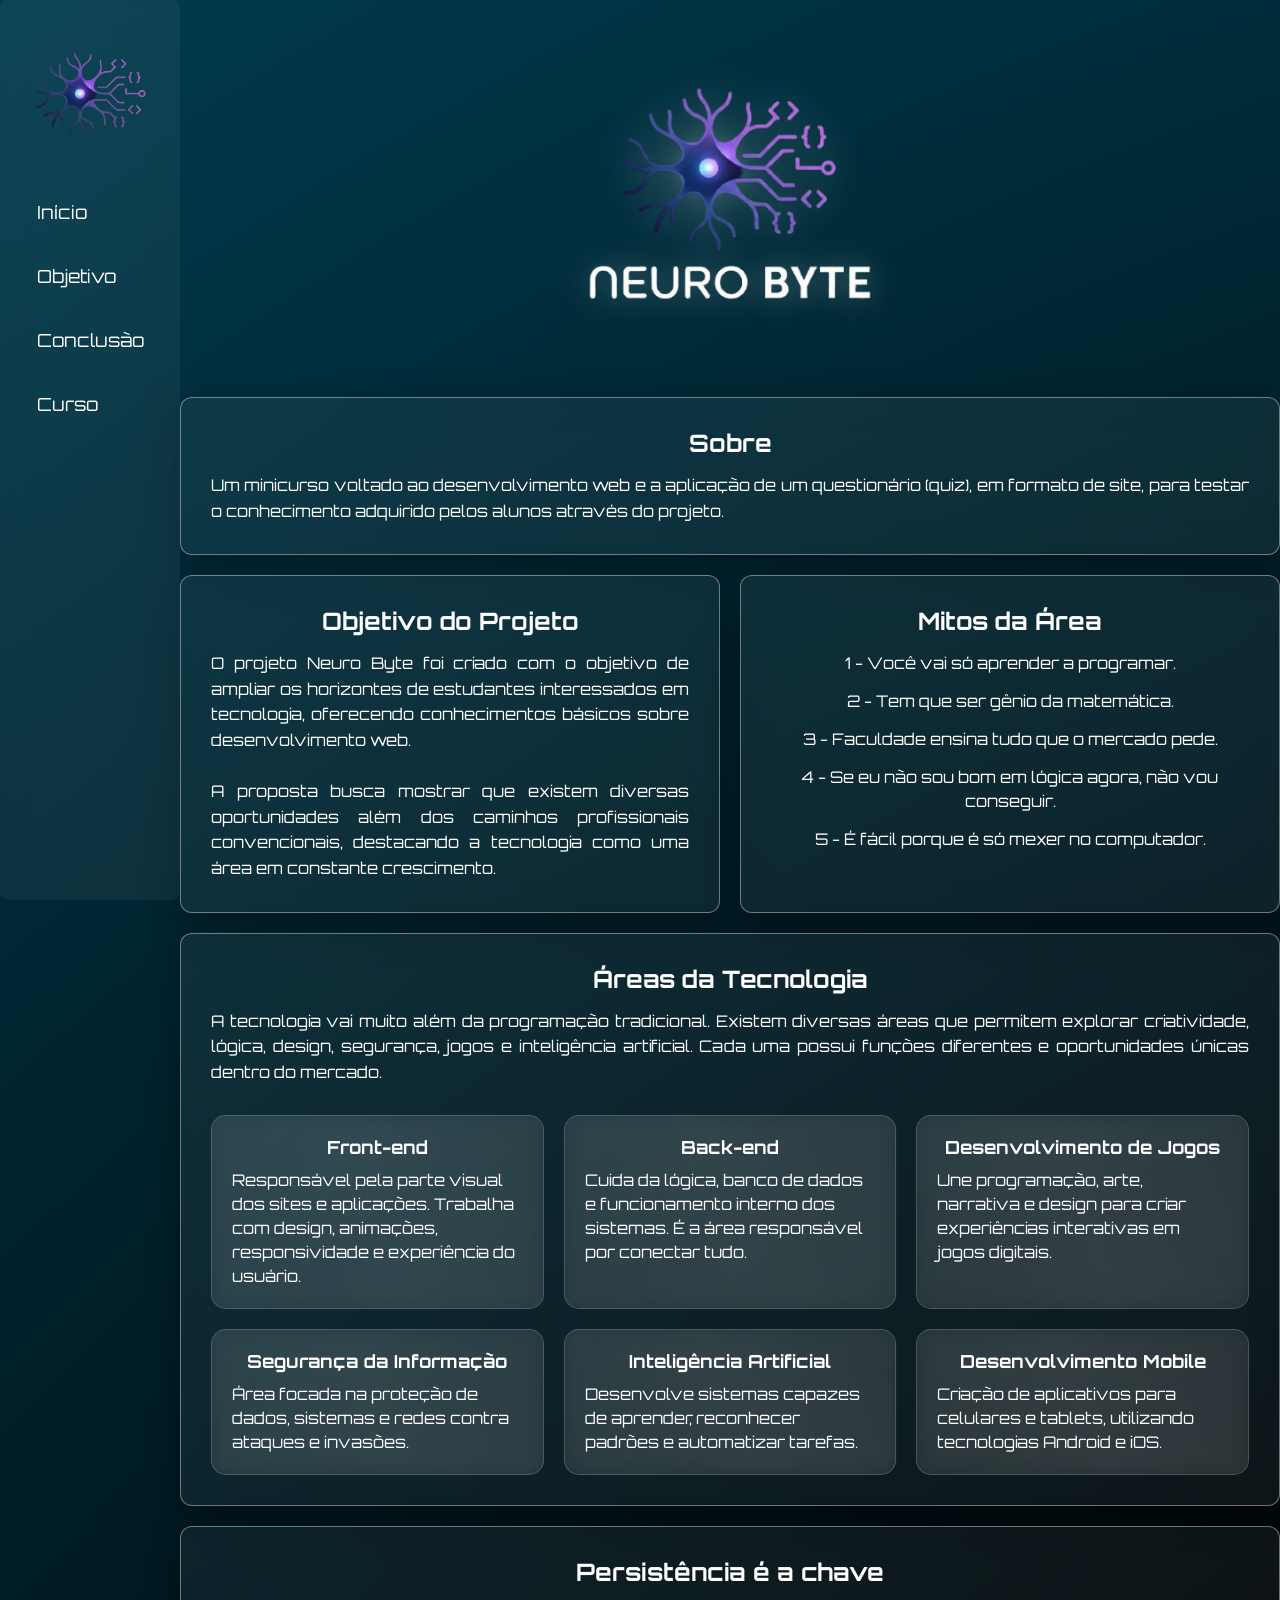
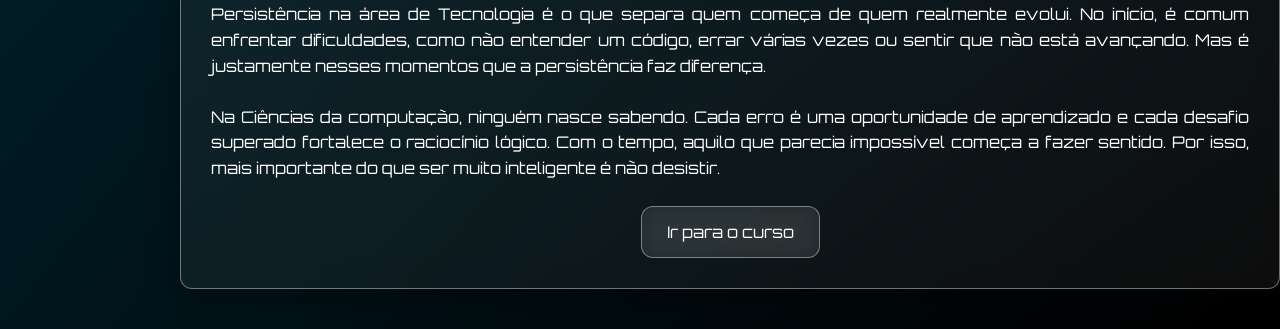
<file: index.html>
<!DOCTYPE html>
<html lang="pt-br">

<head>
    <meta charset="UTF-8">
    <meta name="viewport" content="width=device-width, initial-scale=1.0">
    <title>NeuroByte</title>

    <link rel="icon" type="image/png" href="acessos/imagens/logo-sidebar.png">
    <link rel="stylesheet" href="acessos/css/style.css">
    <link href="https://fonts.googleapis.com/css2?family=Orbitron:wght@400;700&display=swap" rel="stylesheet">
</head>

<body>
    <button class="hamburger" id="hamburger" aria-label="Abrir menu">
        <span></span><span></span><span></span>
    </button>
    <div class="menu-overlay" id="overlay"></div>

    <aside class="sidebar" id="sidebar">
        <div class="sidebar-header">
            <img src="acessos/imagens/logo-sidebar.png" alt="Logo Neuro Byte" style="width: 160px; height: auto; margin-bottom: 10px;">
        </div>
        <nav aria-label="Navegação principal">
            <ul>
                <li><a href="index.html" onclick="fecharMenu()">Início</a></li>
                <li><a href="#objetivo" onclick="fecharMenu()">Objetivo</a></li>
                <li><a href="#conclusao" onclick="fecharMenu()">Conclusão</a></li>
                <li><a href="paginas/curso.html" onclick="fecharMenu()">Curso</a></li>
            </ul>
        </nav>
    </aside>

    <script>
        const hamburger = document.getElementById('hamburger');
        const sidebar = document.getElementById('sidebar');
        const overlay = document.getElementById('overlay');
        hamburger.addEventListener('click', () => {
            sidebar.classList.toggle('aberto');
            overlay.classList.toggle('ativo');
        });
        overlay.addEventListener('click', fecharMenu);
        function fecharMenu() {
            sidebar.classList.remove('aberto');
            overlay.classList.remove('ativo');
        }
    </script>

    <div class="content-wrapper">
        <header>
            <img src="acessos/imagens/logo_neurobyte.png" alt="Logo Neuro Byte" class="header-logo">
        </header>

        <main>
            <section class="sobre" id="sobre">
                <h2> Sobre </h2>
                <p> Um minicurso voltado ao desenvolvimento web e a aplicação de um questionário (quiz), em formato de site, para testar o conhecimento adquirido pelos alunos através do projeto.</p>
            </section>

            <div class="secao-dupla">
                <section class="objetivo" id="objetivo">
                    <h2>Objetivo do Projeto</h2>
                    <p>
                        O projeto Neuro Byte foi criado com o objetivo de ampliar os horizontes de estudantes interessados em tecnologia, oferecendo conhecimentos básicos sobre desenvolvimento web.
                        <br><br>
                        A proposta busca mostrar que existem diversas oportunidades além dos caminhos profissionais convencionais, destacando a tecnologia como uma área em constante crescimento.
                    </p>
                </section>

                <section>
                    <h2>Mitos da Área</h2>
                    <ul class="mitos">
                        <li>1 - Você vai só aprender a programar.</li>
                        <li>2 - Tem que ser gênio da matemática.</li>
                        <li>3 - Faculdade ensina tudo que o mercado pede.</li>
                        <li>4 - Se eu não sou bom em lógica agora, não vou conseguir.</li>
                        <li>5 - É fácil porque é só mexer no computador.</li>
                    </ul>
                </section>
            </div>

            <section class="areas">
                <h2>Áreas da Tecnologia</h2>
                <p class="texto-areas">
                    A tecnologia vai muito além da programação tradicional. Existem diversas áreas que permitem explorar criatividade, lógica, design, segurança, jogos e inteligência artificial. Cada uma possui funções diferentes e oportunidades únicas dentro do mercado.
                </p>

                <div class="cards-container">
                    <div class="card-unid">
                        <h3>Front-end</h3>
                        <p>Responsável pela parte visual dos sites e aplicações. Trabalha com design, animações, responsividade e experiência do usuário.</p>
                    </div>

                    <div class="card-unid">
                        <h3>Back-end</h3>
                        <p>Cuida da lógica, banco de dados e funcionamento interno dos sistemas. É a área responsável por conectar tudo.</p>
                    </div>

                    <div class="card-unid">
                        <h3>Desenvolvimento de Jogos</h3>
                        <p>Une programação, arte, narrativa e design para criar experiências interativas em jogos digitais.</p>
                    </div>

                    <div class="card-unid">
                        <h3>Segurança da Informação</h3>
                        <p>Área focada na proteção de dados, sistemas e redes contra ataques e invasões.</p>
                    </div>

                    <div class="card-unid">
                        <h3>Inteligência Artificial</h3>
                        <p>Desenvolve sistemas capazes de aprender, reconhecer padrões e automatizar tarefas.</p>
                    </div>

                    <div class="card-unid">
                        <h3>Desenvolvimento Mobile</h3>
                        <p>Criação de aplicativos para celulares e tablets, utilizando tecnologias Android e iOS.</p>
                    </div>
                </div>
            </section>

            <section id="conclusao">
                <h2>Persistência é a chave</h2>
                <p>Persistência na área de Tecnologia é o que separa quem começa de quem realmente evolui. No início, é comum enfrentar dificuldades, como não entender um código, errar várias vezes ou sentir que não está avançando. Mas é justamente nesses momentos que a persistência faz diferença.
                    <br><br>
                    Na Ciências da computação, ninguém nasce sabendo. Cada erro é uma oportunidade de aprendizado e cada desafio superado fortalece o raciocínio lógico. Com o tempo, aquilo que parecia impossível começa a fazer sentido. Por isso, mais importante do que ser muito inteligente é não desistir.
                </p>
                <a href="paginas/curso.html" class="btn-pagina">Ir para o curso</a>
            </section>
        </main>
    </div>
</body>

</html>
</file>
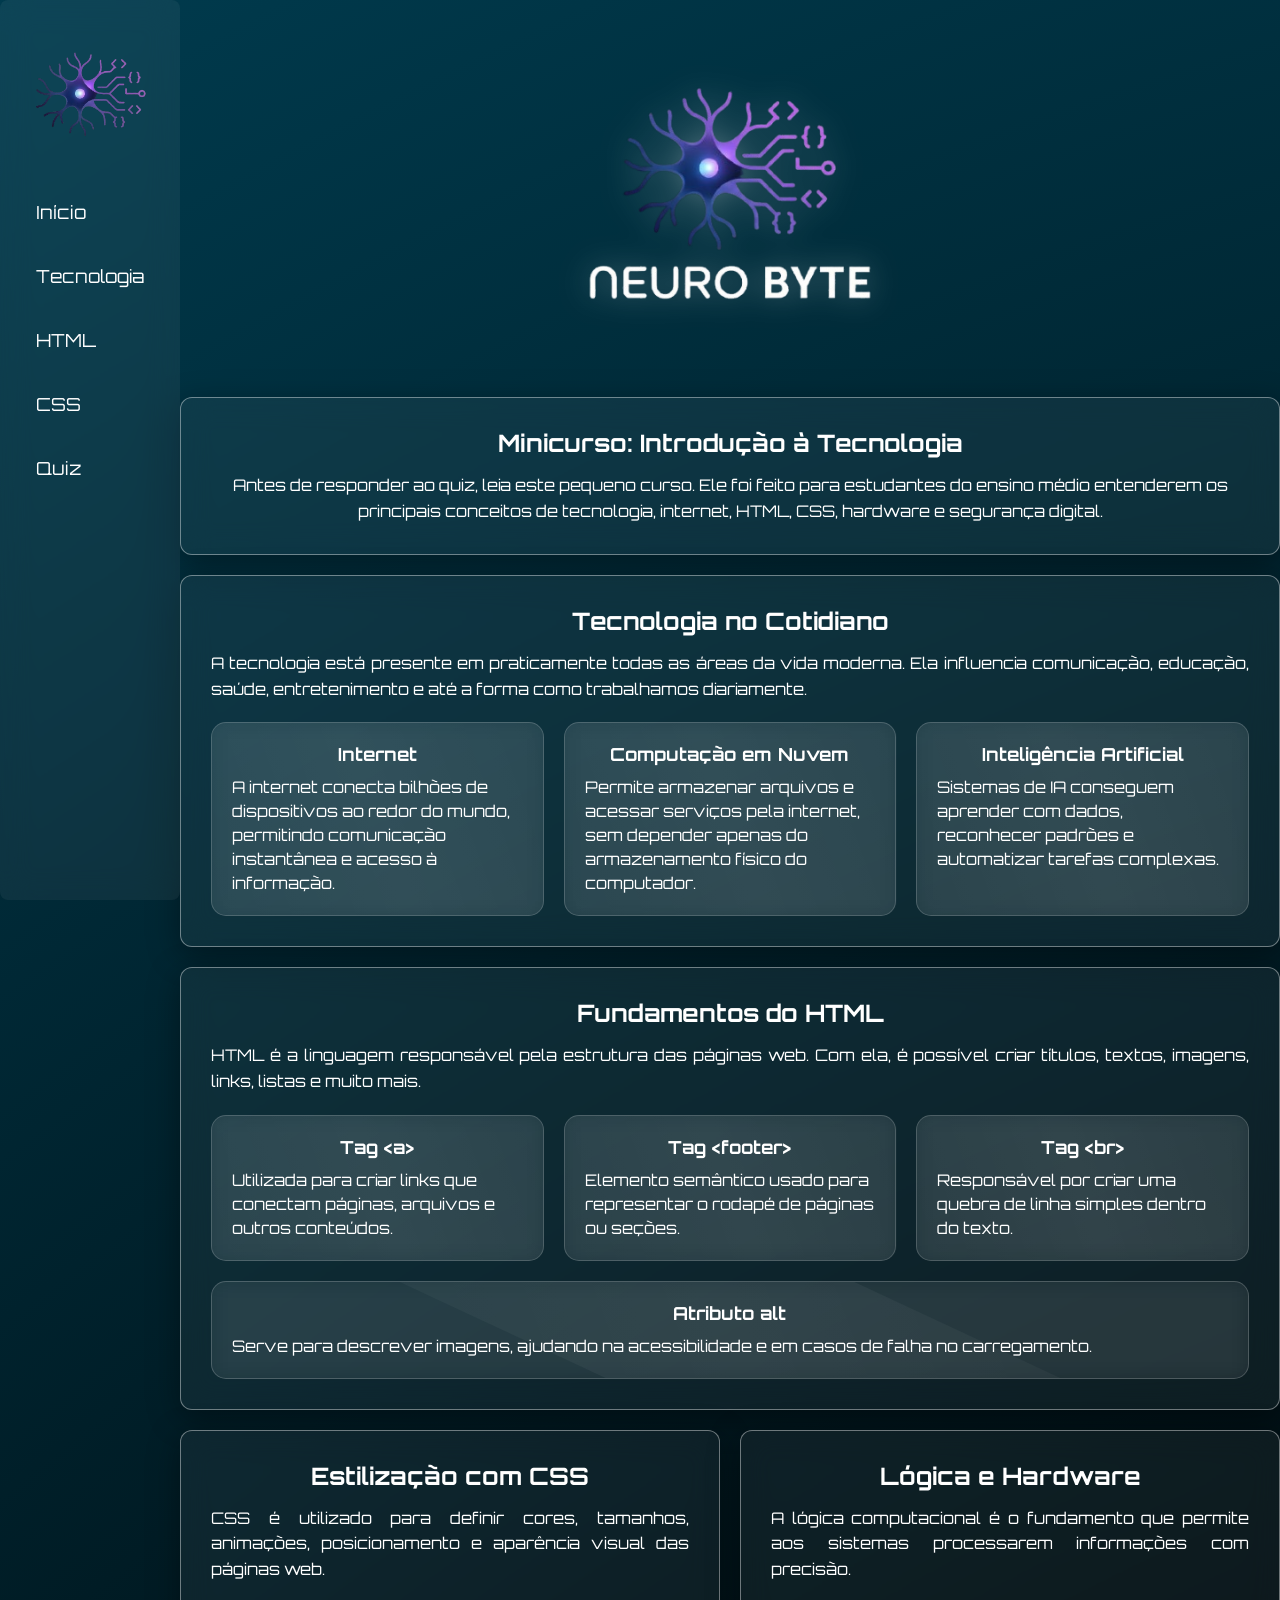
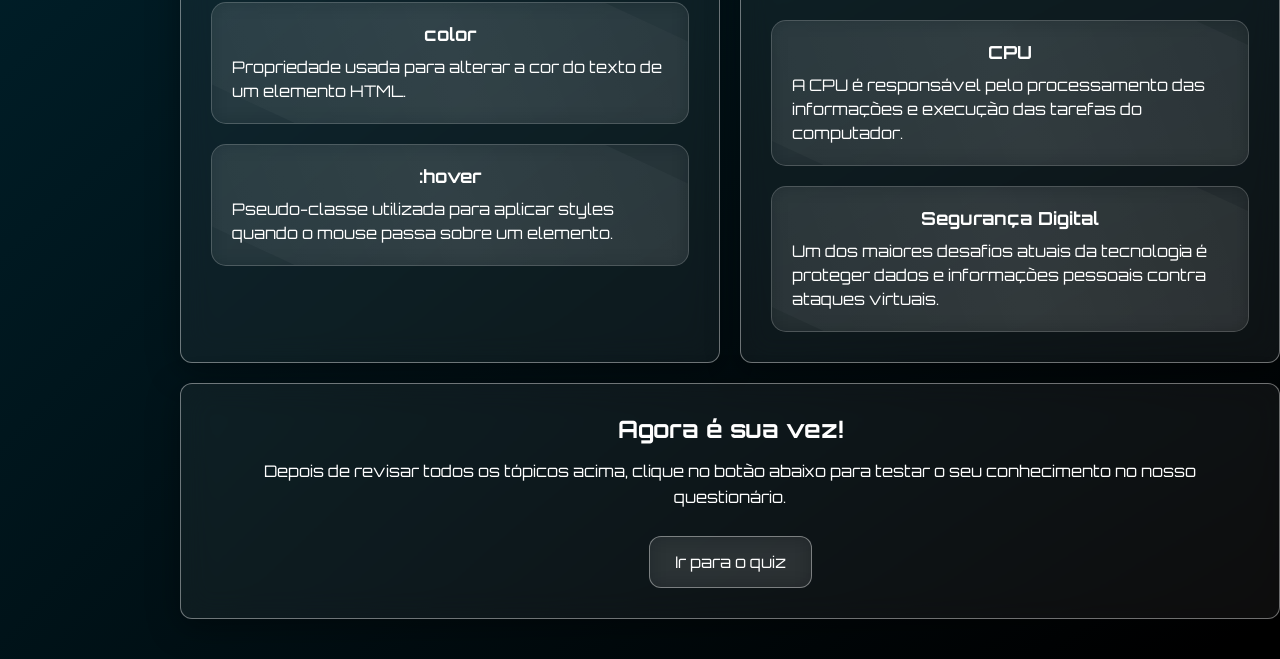
<file: paginas/curso.html>
<!DOCTYPE html>
<html lang="pt-br">

<head>
    <meta charset="UTF-8">
    <meta name="viewport" content="width=device-width, initial-scale=1.0">
    <title>Curso - NeuroByte</title>

    <link rel="icon" type="image/png" href="../acessos/imagens/logo-sidebar.png">
    <link rel="stylesheet" href="../acessos/css/style.css">
    <link href="https://fonts.googleapis.com/css2?family=Orbitron:wght@400;700&display=swap" rel="stylesheet">
</head>

<body>
    <button class="hamburger" id="hamburger" aria-label="Abrir menu">
        <span></span><span></span><span></span>
    </button>
    <div class="menu-overlay" id="overlay"></div>

    <aside class="sidebar" id="sidebar">
        <div class="sidebar-header">
            <img src="../acessos/imagens/logo-sidebar.png" alt="Logo Neuro Byte" style="width: 160px; height: auto; margin-bottom: 10px;">
        </div>
        <nav aria-label="Navegação principal">
            <ul>
                <li><a href="../index.html" onclick="fecharMenu()">Início</a></li>
                <li><a href="#tecnologia" onclick="fecharMenu()">Tecnologia</a></li>
                <li><a href="#html" onclick="fecharMenu()">HTML</a></li>
                <li><a href="#css" onclick="fecharMenu()">CSS</a></li>
                <li><a href="#quiz" onclick="fecharMenu()">Quiz</a></li>
            </ul>
        </nav>
    </aside>

    <script>
        const hamburger = document.getElementById('hamburger');
        const sidebar = document.getElementById('sidebar');
        const overlay = document.getElementById('overlay');
        hamburger.addEventListener('click', () => {
            sidebar.classList.toggle('aberto');
            overlay.classList.toggle('ativo');
        });
        overlay.addEventListener('click', fecharMenu);
        function fecharMenu() {
            sidebar.classList.remove('aberto');
            overlay.classList.remove('ativo');
        }
    </script>

    <div class="content-wrapper">
        <header>
            <img src="../acessos/imagens/logo_neurobyte.png" alt="Logo Neuro Byte" class="header-logo">
        </header>

        <main>
            <section style="margin-bottom: 20px;">
                <h2>Minicurso: Introdução à Tecnologia</h2>
                <p style="text-align: center;">
                    Antes de responder ao quiz, leia este pequeno curso. Ele foi feito para estudantes do ensino médio entenderem os principais conceitos de tecnologia, internet, HTML, CSS, hardware e segurança digital.
                </p>
            </section>

            <section id="tecnologia">
                <h2>Tecnologia no Cotidiano</h2>
                <p>A tecnologia está presente em praticamente todas as áreas da vida moderna. Ela influencia comunicação, educação, saúde, entretenimento e até a forma como trabalhamos diariamente.</p>

                <div class="cards-container">
                    <div class="card-unid">
                        <h3>Internet</h3>
                        <p>A internet conecta bilhões de dispositivos ao redor do mundo, permitindo comunicação instantânea e acesso à informação.</p>
                    </div>

                    <div class="card-unid">
                        <h3>Computação em Nuvem</h3>
                        <p>Permite armazenar arquivos e acessar serviços pela internet, sem depender apenas do armazenamento físico do computador.</p>
                    </div>

                    <div class="card-unid">
                        <h3>Inteligência Artificial</h3>
                        <p>Sistemas de IA conseguem aprender com dados, reconhecer padrões e automatizar tarefas complexas.</p>
                    </div>
                </div>
            </section>

            <section id="html">
                <h2>Fundamentos do HTML</h2>
                <p>HTML é a linguagem responsável pela estrutura das páginas web. Com ela, é possível criar títulos, textos, imagens, links, listas e muito mais.</p>

                <div class="cards-container">
                    <div class="card-unid">
                        <h3>Tag &lt;a&gt;</h3>
                        <p>Utilizada para criar links que conectam páginas, arquivos e outros conteúdos.</p>
                    </div>

                    <div class="card-unid">
                        <h3>Tag &lt;footer&gt;</h3>
                        <p>Elemento semântico usado para representar o rodapé de páginas ou seções.</p>
                    </div>

                    <div class="card-unid">
                        <h3>Tag &lt;br&gt;</h3>
                        <p>Responsável por criar uma quebra de linha simples dentro do texto.</p>
                    </div>

                    <div class="card-unid card-grande">
                        <h3>Atributo alt</h3>
                        <p>Serve para descrever imagens, ajudando na acessibilidade e em casos de falha no carregamento.</p>
                    </div>
                </div>
            </section>

            <div class="secao-dupla">
                <section id="css">
                    <h2>Estilização com CSS</h2>
                    <p>CSS é utilizado para definir cores, tamanhos, animações, posicionamento e aparência visual das páginas web.</p>
                    <div class="cards-container" style="grid-template-columns: 1fr;">
                        <div class="card-unid">
                            <h3>color</h3>
                            <p>Propriedade usada para alterar a cor do texto de um elemento HTML.</p>
                        </div>

                        <div class="card-unid">
                            <h3>:hover</h3>
                            <p>Pseudo-classe utilizada para aplicar styles quando o mouse passa sobre um elemento.</p>
                        </div>
                    </div>
                </section>

                <section>
                    <h2>Lógica e Hardware</h2>
                    <p>A lógica computacional é o fundamento que permite aos sistemas processarem informações com precisão.</p>
                    <div class="cards-container" style="grid-template-columns: 1fr; margin-top: 38px;">
                        <div class="card-unid">
                            <h3>CPU</h3>
                            <p>A CPU é responsável pelo processamento das informações e execução das tarefas do computador.</p>
                        </div>

                        <div class="card-unid">
                            <h3>Segurança Digital</h3>
                            <p>Um dos maiores desafios atuais da tecnologia é proteger dados e informações pessoais contra ataques virtuais.</p>
                        </div>
                    </div>
                </section>
            </div>

            <section id="quiz">
                <h2>Agora é sua vez!</h2>
                <p style="text-align: center;">
                    Depois de revisar todos os tópicos acima, clique no botão abaixo para testar o seu conhecimento no nosso questionário.
                </p>
                <a href="quiz.html" class="btn-pagina">Ir para o quiz</a>
            </section>
        </main>
    </div>
</body>

</html>
</file>
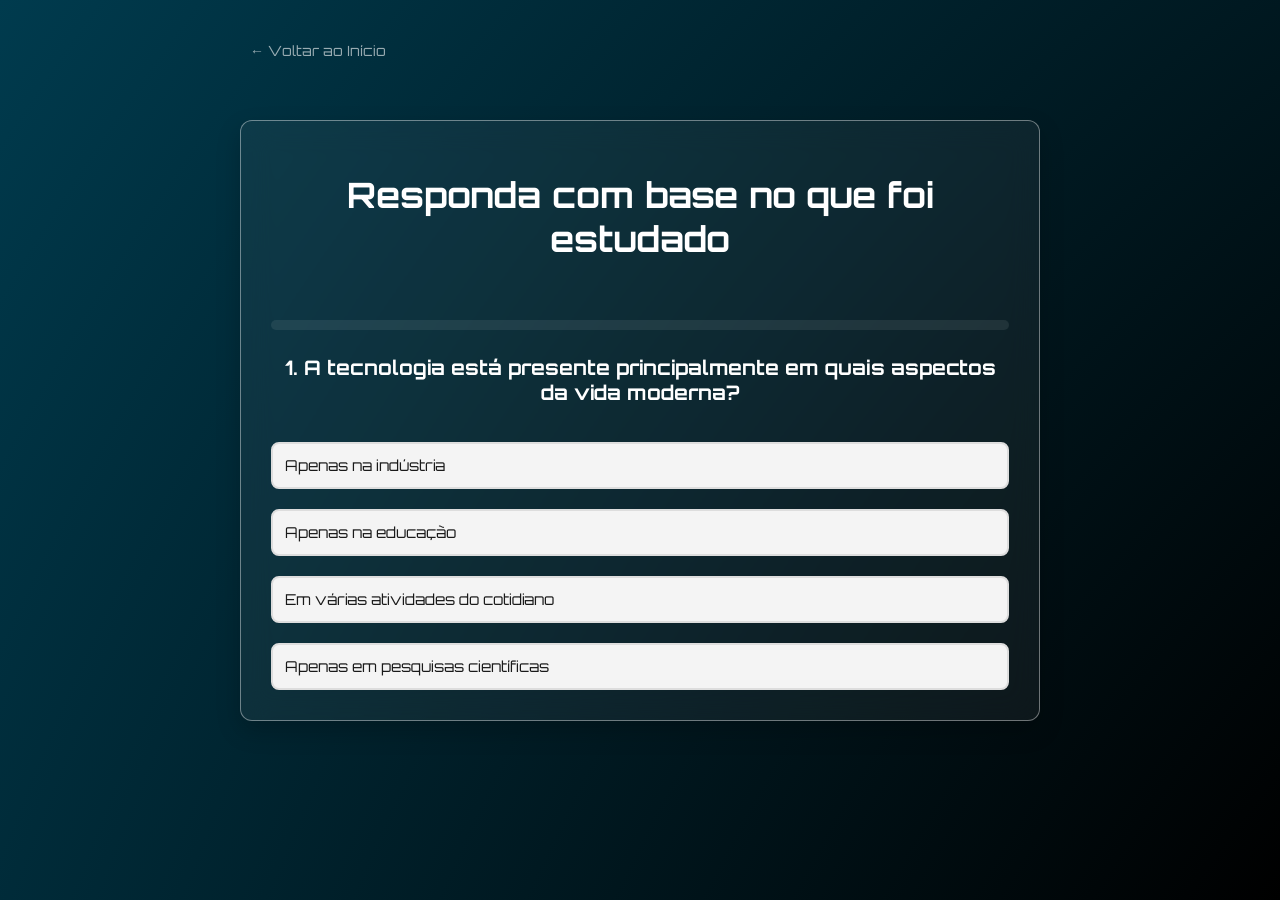
<file: paginas/quiz.html>
<!DOCTYPE html>
<html lang="pt-br">

<head>
    <meta charset="UTF-8">
    <meta name="viewport" content="width=device-width, initial-scale=1.0">
    <title>Quiz - NeuroByte</title>

    <link rel="icon" type="image/png" href="../acessos/imagens/logo-sidebar.png">
    <link rel="stylesheet" href="../acessos/css/global.css">
    <link rel="stylesheet" href="../acessos/css/quiz.css">
    <link href="https://fonts.googleapis.com/css2?family=Orbitron:wght@400;700&display=swap" rel="stylesheet">
</head>

<body>
    <div style="width: 100%; max-width: 800px; padding: 20px 10px; text-align: left; margin-top: 20px;">
        <a href="../index.html" style="color: rgba(255, 255, 255, 0.6); text-decoration: none; font-size: 14px; font-family: 'Orbitron', sans-serif;">← Voltar ao Início</a>
    </div>

    <div class="app">
        <h1>Responda com base no que foi estudado</h1>

        <div class="progresso">
            <div id="barra"></div>
        </div>

        <div class="quiz">
            <h2 id="questao">Carregando pergunta...</h2>
        </div>

        <div id="botoes"></div>

        <button id="proximo" style="display:none;">Próxima Pergunta</button>
    </div>

    <script src="../acessos/js/code.js"></script>
</body>

</html>
</file>
<file: acessos/css/style.css>
* {
    margin: 0;
    padding: 0;
    box-sizing: border-box;
}

html{
    scroll-behavior: smooth;
}

body {
    background: radial-gradient(circle at center, #460043, #000000, #003b4e);
    min-height: 100vh;
    display: flex;
    margin: 0;
    background-size: 400% 400%;
    animation: gradientRotate 20s linear infinite;
}

@keyframes gradientRotate {
    0% { background-position: 0% 0%; }
    25% { background-position: 100% 0%; }
    50% { background-position: 100% 100%; }
    75% { background-position: 0% 100%; }
    100% { background-position: 0% 0%; }
}

.sidebar {
    width: 180px;
    height: 100vh;
    position: fixed;
    left: 0;
    top: 0;
    background: rgba(255, 255, 255, 0.05);
    backdrop-filter: blur(15px);
    border-radius: 8px;
    padding: 40px 20px;
    display: flex;
    flex-direction: column;
    align-items: center;
    z-index: 100;
}

.sidebar h1 {
    font-family: 'Orbitron', sans-serif;
    color: white;
    font-size: 24px;
    text-align: center;
    margin-bottom: 50px;
}

.sidebar ul {
    list-style: none;
}

.sidebar ul li {
    margin-bottom: 20px;
}

.sidebar ul li a {
    color: white;
    text-decoration: none;
    font-family: 'Orbitron', sans-serif;
    font-size: 18px;
    display: block;
    padding: 10px;
    border-radius: 8px;
    transition: background 0.3s ease;
    border: 1px solid transparent;
}

.sidebar ul li a:hover {
    background: rgba(255, 255, 255, 0.1);
    border: 1px solid rgba(255, 255, 255, 0.3);
}

.content-wrapper {
    flex: 1;
    margin-left: 180px; 
    display: flex;
    flex-direction: column;
    align-items: center;
    width: calc(100% - 180px);
}

.header-logo {
    width: 600px;
    height: auto;
    display: block;
    margin: 30px auto 20px auto; 
    filter: drop-shadow(0 0 15px rgba(255, 255, 255, 0.3));
}

header {
    width: 100%;
    max-width: 800px;
    text-align: center;
    margin-bottom: 20px;
}

main {
    width: 100%;
    max-width: 1100px;
    text-align: center;
    margin-bottom: 20px;
}

section {
    width: 100%;
    text-align: center;
    margin-bottom: 20px;
}

header h1 {
    font-size: 60px;
    font-family: 'Orbitron', sans-serif;
    color: white;
    margin: 0; 
    padding: 20px 0;
}

main section {
    margin-top: 0; 
    padding: 30px;
    border-radius: 12px;
    background: rgba(255, 255, 255, 0.05);
    backdrop-filter: blur(15px);
    -webkit-backdrop-filter: blur(15px);
    box-shadow: 0 8px 32px 0 rgba(0, 0, 0, 0.37);
    border: 1px solid rgba(255, 255, 255, 0.4);
    font-family: 'Orbitron', sans-serif;
    animation: fadeUp 0.8s ease;
}

main section h2 {
    color: white;
    margin-bottom: 15px;
    font-family: 'Orbitron', sans-serif;
}

main section p {
    line-height: 1.6;
    text-align: justify;
    color: white;
    font-family: 'Orbitron', sans-serif;
}

.mitos{
    color: white;
    list-style: none;
    font-family: 'Orbitron', sans-serif;
}

.secao-dupla {
    display: grid;
    grid-template-columns: repeat(2, minmax(280px, 1fr));
    gap: 20px;
    width: 100%;
    margin-bottom: 20px;
}

.secao-dupla section {
    margin-bottom: 0;
    height: 100%;
}

.mitos li {
    margin-bottom: 14px;
    line-height: 1.5;
}

/* ── Botão hamburguer ── */
.hamburger {
    display: none;
    position: fixed;
    top: 15px;
    left: 15px;
    z-index: 200;
    background: rgba(255, 255, 255, 0.08);
    border: 1px solid rgba(255, 255, 255, 0.3);
    border-radius: 8px;
    padding: 8px 12px;
    cursor: pointer;
    backdrop-filter: blur(10px);
}

.hamburger span {
    display: block;
    width: 22px;
    height: 2px;
    background: white;
    margin: 5px 0;
    border-radius: 2px;
    transition: 0.3s ease;
}

/* Overlay escuro atrás do menu */
.menu-overlay {
    display: none;
    position: fixed;
    inset: 0;
    background: rgba(0, 0, 0, 0.5);
    z-index: 150;
}

.menu-overlay.ativo {
    display: block;
}

@media (max-width: 900px) {
    .secao-dupla { grid-template-columns: 1fr; }

    .content-wrapper {
        margin-left: 0;
        width: 100%;
        padding: 0 15px;
    }

    body { flex-direction: column; }

    .header-logo {
        width: 90%;
        max-width: 500px;
        margin-top: 70px;
    }

    /* Sidebar some por padrão no mobile */
    .sidebar {
        position: fixed;
        left: -220px;
        top: 0;
        width: 200px;
        height: 100vh;
        border-radius: 0;
        z-index: 160;
        transition: left 0.3s ease;
        padding: 30px 20px;
    }

    /* Sidebar aparece quando está ativa */
    .sidebar.aberto {
        left: 0;
    }

    /* Botão hamburguer aparece no mobile */
    .hamburger {
        display: block;
    }

    .cards-container {
        grid-template-columns: 1fr;
    }
}

.areas { margin-top: 20px; }
.texto-areas { margin-bottom: 30px; }

.cards-container {
    display: grid;
    grid-template-columns: repeat(auto-fit, minmax(320px, 1fr));
    gap: 20px;
    margin-top: 20px;
}

.card-unid {
    background: rgba(255, 255, 255, 0.06);
    border: 1px solid rgba(255, 255, 255, 0.2);
    border-radius: 15px;
    padding: 20px;
    transition: 0.3s ease;
    backdrop-filter: blur(10px);
    position: relative;
    overflow: hidden;
}

.card-unid:hover {
    transform: translateY(-5px);
    box-shadow: 0 0 20px rgba(255, 255, 255, 0.1);
}

.card-unid h3 { color: white; margin-bottom: 10px; font-size: 18px; }
.card-unid p { color: white; text-align: left; line-height: 1.5; }
.card-grande { grid-column: 1 / -1; }

.card-unid::before{
    content: "";
    position: absolute;
    top: -50%; left: -50%; width: 200%; height: 200%;
    background: linear-gradient(45deg, transparent, rgba(255,255,255,0.05), transparent);
    transform: rotate(25deg);
    transition: 0.8s;
}
.card-unid:hover::before{ left: 100%; }

@keyframes fadeUp{
    from{ opacity:0; transform:translateY(20px); }
    to{ opacity:1; transform:translateY(0); }
}

.btn-pagina {
    display: inline-block;
    margin-top: 25px;
    color: white;
    text-decoration: none;
    font-family: 'Orbitron', sans-serif;
    padding: 15px 25px;
    border-radius: 12px;
    background: rgba(255, 255, 255, 0.08);
    border: 1px solid rgba(255, 255, 255, 0.4);
    backdrop-filter: blur(10px);
    -webkit-backdrop-filter: blur(10px);
    transition: 0.3s ease;
}

.btn-pagina:hover {
    transform: translateY(-3px);
    box-shadow: 0 0 20px rgba(255, 255, 255, 0.18);
    background: rgba(255, 255, 255, 0.14);
}

.lista-curso {
    color: white;
    text-align: left;
    line-height: 1.8;
    margin-left: 20px;
    font-family: 'Orbitron', sans-serif;
}
.lista-curso li { margin-bottom: 10px; }
</file>
<file: acessos/css/global.css>
* {
    margin: 0;
    padding: 0;
    box-sizing: border-box;
    font-family: 'Orbitron', sans-serif;
}

html {
    scroll-behavior: smooth;
}

body {
    background: radial-gradient(circle at center, #460043, #000000, #003b4e);
    min-height: 100vh;
    margin: 0;
    background-size: 400% 400%;
    animation: gradientRotate 20s linear infinite;
}

@keyframes gradientRotate {
    0% { background-position: 0% 0%; }
    25% { background-position: 100% 0%; }
    50% { background-position: 100% 100%; }
    75% { background-position: 0% 100%; }
    100% { background-position: 0% 0%; }
}

.hidden {
    display: none !important;
}
</file>
<file: acessos/css/quiz.css>
body {
    display: flex;
    flex-direction: column;
    align-items: center;
}

.app {
    background: rgba(255, 255, 255, 0.05);
    width: 90%;
    max-width: 800px;
    padding: 30px;
    border-radius: 12px;
    box-shadow: 0 10px 25px rgba(0, 0, 0, 0.2);
    margin-bottom: 3%;
    text-align: center;
    position: relative;
    overflow: hidden;
    backdrop-filter: blur(15px);
    -webkit-backdrop-filter: blur(15px);
    border: 1px solid rgba(255, 255, 255, 0.4);
    margin-top: 40px;
}

.app h1 {
    text-align: center;
    margin-bottom: 20px;
    color: #ffffff;
    margin-top: 3%;
    margin-bottom: 8%;
    font-size: 35px;
}

.quiz h2 {
    font-size: 20px;
    margin-bottom: 5%;
    color: #ffffff;
}

#botoes {
    display: flex;
    flex-direction: column;
    gap: 20px;
}

.btn {
    background: #f4f4f4;
    border: 2px solid #ddd;
    padding: 12px;
    border-radius: 8px;
    cursor: pointer;
    text-align: left;
    transition: 0.2s;
    font-size: 15px;
    font-family: inherit;
    color: #1a1a1a;
}

.btn:hover {
    background: #e8e8e8;
    border-color: #460043;
}

#proximo {
    margin-top: 20px;
    background: rgba(255, 255, 255, 0.05);
    backdrop-filter: blur(10px);
    color: white;
    padding: 15px 25px;
    border-radius: 12px;
    cursor: pointer;
    font-weight: 600;
    transition: transform 0.3s ease, box-shadow 0.3s ease;
    box-shadow: 0 4px 15px rgba(0, 0, 0, 0.2);
    font-family: inherit;
    border: 1px solid rgba(255, 255, 255, 0.4);
}

#proximo:hover {
    transform: translateY(-2px);
    box-shadow: 0 8px 25px rgba(0, 0, 0, 0.3);
}

.correct {
    background-color: #28a745 !important;
    color: #ffffff !important;
    border-color: #28a745 !important;
}

.incorrect {
    background-color: #dc3545 !important;
    color: #ffffff !important;
    border-color: #dc3545 !important;
}

.progresso {
    width: 100%;
    height: 10px;
    background: rgba(255,255,255,0.08);
    border-radius: 20px;
    overflow: hidden;
    margin-bottom: 25px;
}

#barra {
    width: 0%;
    height: 100%;
    background: linear-gradient(90deg, #00ffff, #8a2be2);
    transition: 0.4s ease;
}
</file>
